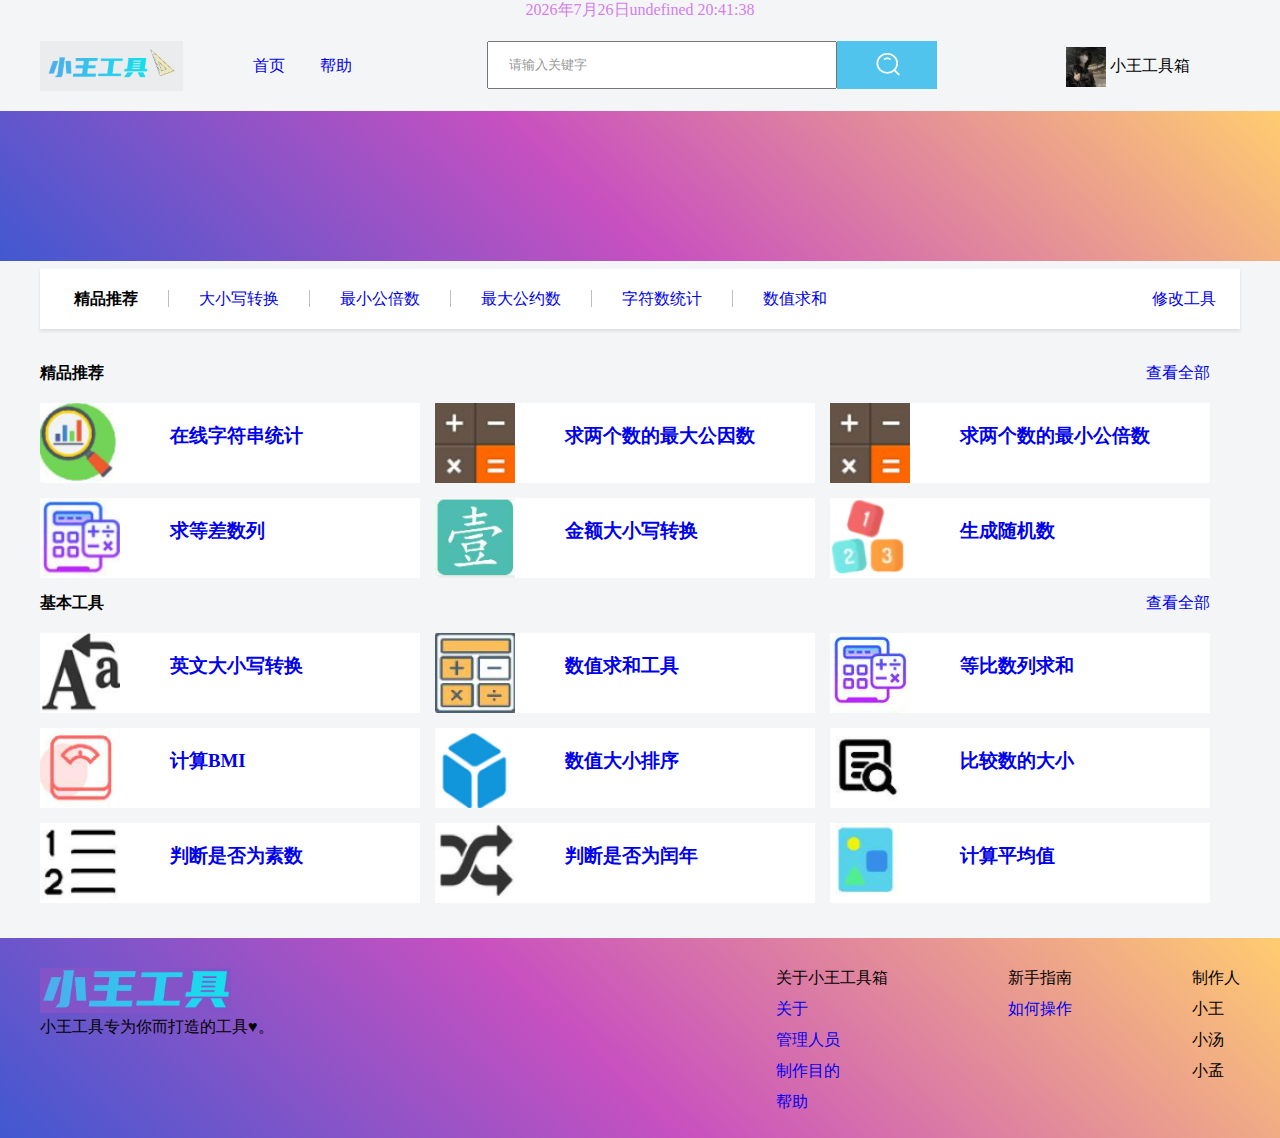
<file: index.html>
<!DOCTYPE html>
<html lang="en">
<head>
    <meta charset="UTF-8">
    <meta http-equiv="X-UA-Compatible" content="IE=edge">
    <meta name="viewport" content="width=device-width, initial-scale=1.0">
    <title>工具集合器</title>
    <link rel="stylesheet" href="./css/index.css">
   
</head>
<body>

        <script>
        
            let shi
            document.write(`<div class="shijian">${shi}</div>`)
            function getDate(){
                var data=new Date()
                var year=data.getFullYear()
                var month=data.getMonth()+1
                var datas=data.getDate()
                var hour=data.getHours()
                var minate=data.getMinutes()
                var second=data.getSeconds()
                var arr=['星期一','星期二','星期三','星期四','星期五','星期六','星期日']
                var day=data.getDay()-1
                
                
                document.querySelector('div').innerHTML=year+'年'+month+'月'+datas+'日'+''+arr[day]+'   '+hour+((minate>=10?":":":0"))+minate+((second>=10?":":":0"))+second
            }
            shi=getDate()
            setInterval(getDate,1000)
           
        </script>  

    <!-- 头部 -->
    <div class="header wrapper">
     
    <h1>
        <a href="#"><img src="./images/a.png" alt=""></a>
    </h1>
    <div class="nav">
        <ul>
            <li><a href="#">首页</a></li>
            <li><a href="#">帮助</a></li>
        </ul>
    </div>
    <div class="search">
        <input type="text" value="请输入关键字">
        <button></button>
        <script>
        //   placeholder="请输入关键字"
        var text=document.querySelector('input')
        text.onfocus=function(){
            if (this.value==='请输入关键字') {
                this.value=''
            }
            this.style.color='#000'
        }
        text.onblur=function(){
            if (this.value==='') {
                this.value='请输入关键字'
            }
            this.style.color='#999'
        }
        </script>

    </div>
    <div class="user">
        <img src="./images/user.jpg" alt="">
        <span>小王工具箱</span>
    </div>
    <script>
        
    </script>
    </div>
    <!-- 轮播图banner -->
    <div class="banner">
        <div class="wrapper">
        </div>
    </div>
    <div class="goods wrapper">
        <h2>精品推荐</h2>
        <ul>
            <li><a href="./pages/07.html">大小写转换</a></li>
           <li><a href="./pages/03.html">最小公倍数</a></li>
            <li><a href="./pages/02.html">最大公约数</a></li>
            <li><a href="./pages/01.html">字符数统计</a></li>
            <li><a href="./pages/08.html">数值求和</a></li>
        </ul>
        <a href="#" class="xingqu">修改工具</a>
    </div>
    <div class="box wrapper" >
        <div class="title">
            <h2>精品推荐</h2>
            <a href="#">查看全部</a></div>
    <div class="content clearfix">
                <ul>        
    <script>
        let data=[
        {
            imgsrc:'./images/c1.png',
            title:'在线字符串统计',
            url:'./pages/01.html'
        },
        {
            imgsrc:'./images/c2.png',
            title:'求两个数的最大公因数',
            url:'./pages/02.html'
        },
        {
            imgsrc:'./images/c2.png',
            title:'求两个数的最小公倍数',
            url:'./pages/03.html'
        },
        {
            imgsrc:'./images/c3.png',
            title:'求等差数列',
            url:'./pages/04.html'
        },
        {
            imgsrc:'./images/c4.png',
            title:'金额大小写转换',
            url:'./pages/05.html'
        },
        {
            imgsrc:'./images/c5.png',
            title:'生成随机数',
            url:'./pages/06.html'
        }
    ]
    for(let i=0;i<data.length;i++){
        document.write(`
                <li>
                    <a href="${data[i].url}">
                     <img src="${data[i].imgsrc}" alt="">
                    <h3>${data[i].title}</h3>
                    </a>
                </li>
            `)
    }
            
    </script>
    </ul>
</div>
    
        
               
                
        
        <div class="title2">
            <h2>基本工具</h2>
            <a href="#">查看全部</a>
        </div>
        <div class="content2 clearfix">
            <ul>
                <script>
        let data1=[
        {
            imgsrc1:'./images/d1.png',
            title1:'英文大小写转换',
            url:'./pages/07.html'
        },
        {
            imgsrc1:'./images/d2.png',
            title1:'数值求和工具',
            url:'./pages/08.html'
        },
        {
            imgsrc1:'./images/d4.png',
            title1:'等比数列求和',
            url:'./pages/09.html'
        },
        {
            imgsrc1:'./images/d3.png',
            title1:'计算BMI',
            url:'./pages/10.html'
        },
        {
            imgsrc1:'./images/d5.png',
            title1:'数值大小排序',
            url:'./pages/11.html'
        },
        {
            imgsrc1:'./images/d6.png',
            title1:'比较数的大小',
            url:'./pages/12.html'
        },
        {
            imgsrc1:'./images/d7.png',
            title1:'判断是否为素数',
            url:'./pages/13.html'
        },
        {
            imgsrc1:'./images/d8.png',
            title1:'判断是否为闰年',
            url:'./pages/14.html'
        },
        {
            imgsrc1:'./images/d9.png',
            title1:'计算平均值',
            url:'./pages/15.html'
        }
    ]
                    for(let j=0;j<data1.length;j++){
                        document.write(`
                    <li>
                    <a href="${data1[j].url}">
                        <img src="${data1[j].imgsrc1}" alt="">
                        <h3>${data1[j].title1}</h3>
                    </a>
                    </li>`)
                    }
                </script>
                
            </ul>
        </div>
    </div>
    <div class="footer">
        <div class="wrapper">
            <div class="left">
                <img src="./images/c.png" alt="">
                <p>小王工具专为你而打造的工具♥。</p>
            </div>
            <div class="right">
                <dl>
                    <dt>关于小王工具箱</dt>
                    <dd><a href="#">关于</a></dd>
                    <dd><a href="#">管理人员</a></dd>
                    <dd><a href="#">制作目的</a></dd>
                    <dd><a href="#">帮助</a></dd>
                </dl>
                <dl>
                    <dt>新手指南</dt>
                    <dd><a href="#">如何操作</a></dd>
                    <dd></dd>
                </dl>
                <dl>
                    <dt>制作人</dt>
                    <dd>小王</dd>
                    <dd>小汤</dd>
                    <dd>小孟</dd>
                </dl>
            </div>
        </div>
    </div>
    
</body>
</html>
</file>
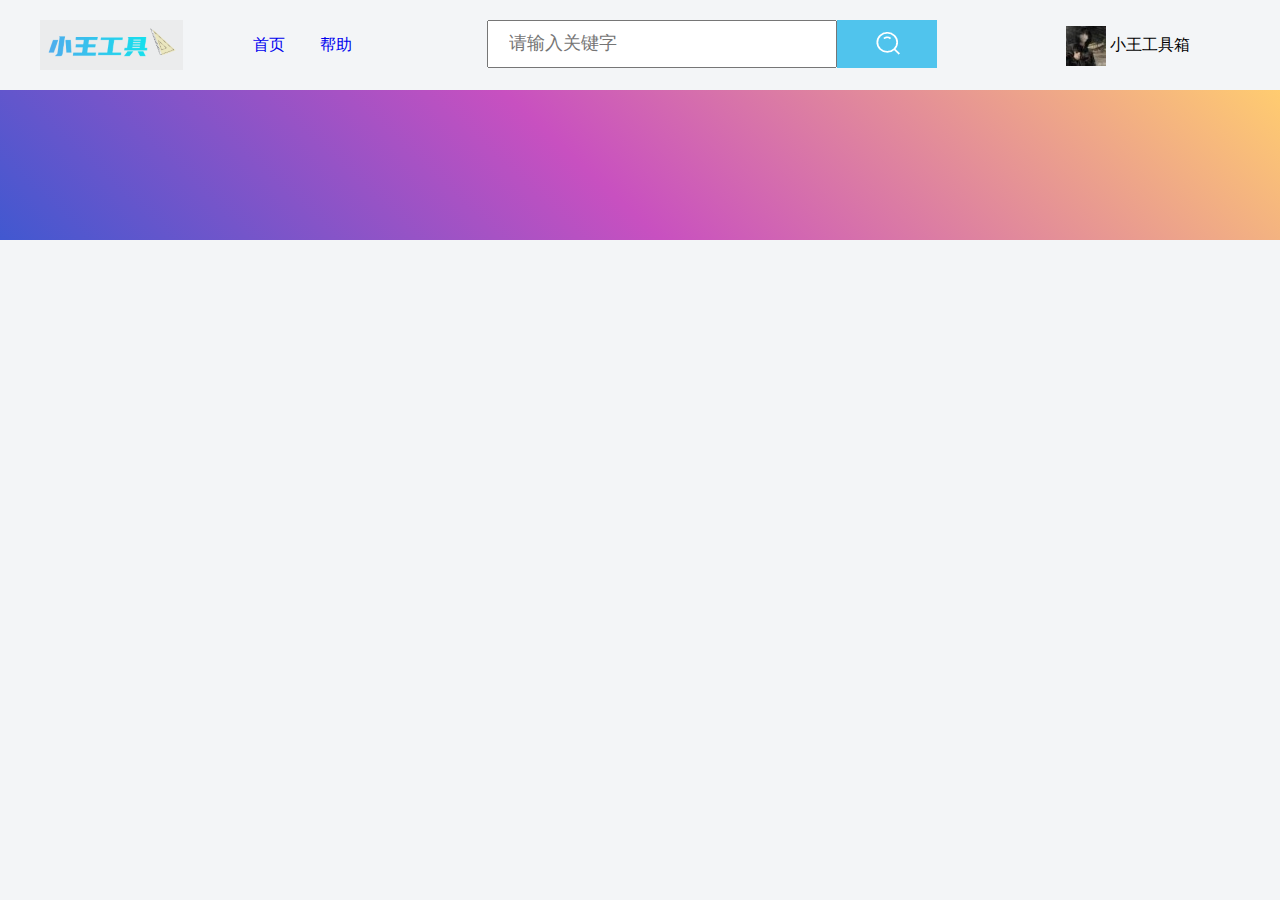
<file: pages/01.html>
<!DOCTYPE html>
<html lang="en">
<head>
    <meta charset="UTF-8">
    <meta http-equiv="X-UA-Compatible" content="IE=edge">
    <meta name="viewport" content="width=device-width, initial-scale=1.0">
    <title>在线字符串统计</title>
    <link rel="stylesheet" href="../css/index.css">
</head>
<body>
    <div class="header wrapper">
        <h1>
            <a href="#"><img src="../images/a.png" alt=""></a>
        </h1>
        <div class="nav">
            <ul>
                <li><a href="#">首页</a></li>
                <li><a href="#">帮助</a></li>
            </ul>
        </div>
        <div class="search">
            <input type="text" placeholder="请输入关键字">
            <button></button>
    
        </div>
        <div class="user">
            <img src="../images/user.jpg" alt="">
            <span>小王工具箱</span>
        </div>
        </div>
        <div class="banner">
            <div class="wrapper">
            </div>
        </div>
</body>
</html>
</file>
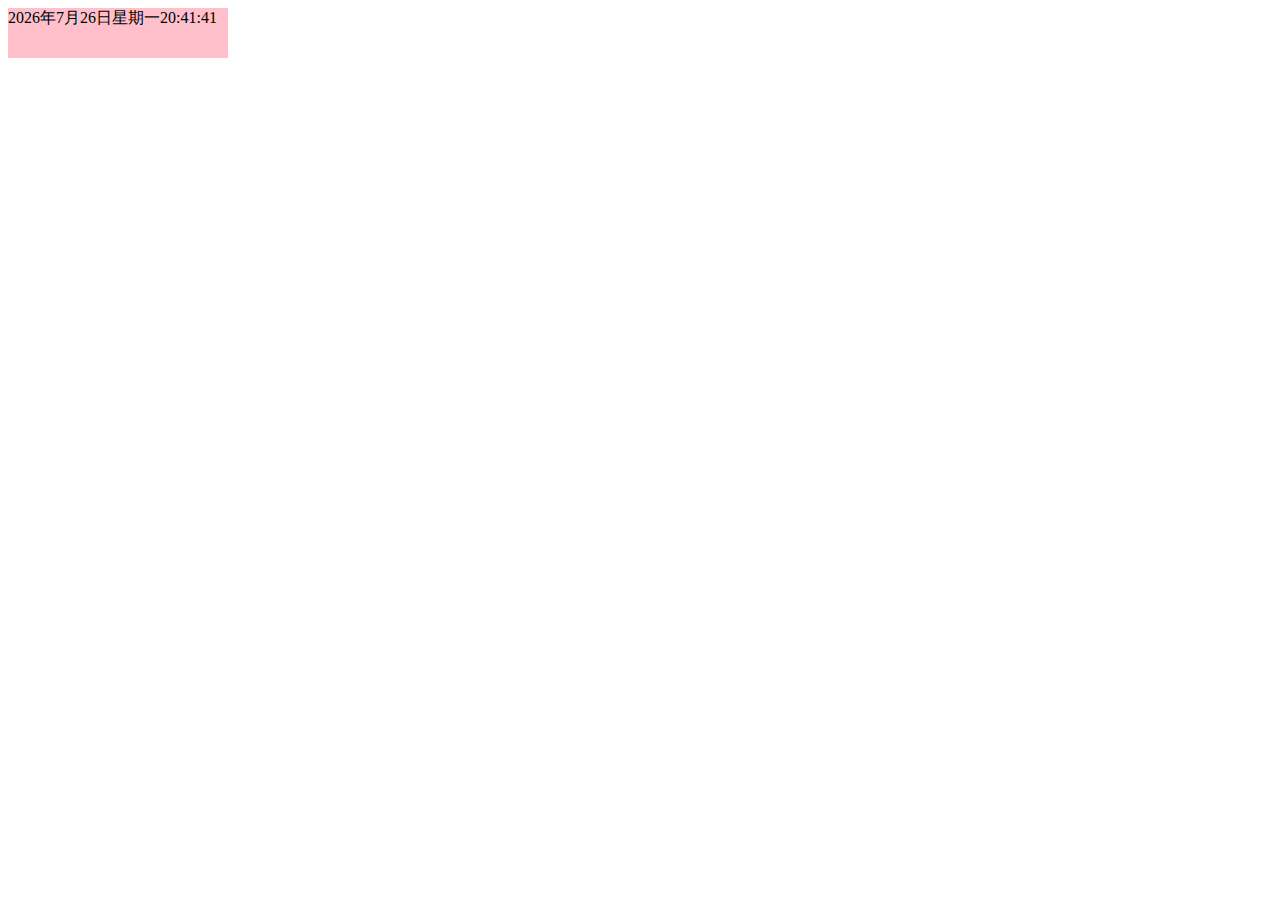
<file: pages/08.html>
<!DOCTYPE html>
<html lang="en">
<head>
    <meta charset="UTF-8">
    <meta http-equiv="X-UA-Compatible" content="IE=edge">
    <meta name="viewport" content="width=, initial-scale=1.0">
    <title>Document</title>
    <style>
        .shijian{
            width: 220px;
            height: 50px;
            background: pink;
        }
    </style>
</head>
<body>
    
    <script>
        
        let shi
        document.write(`<div class="shijian">${shi}</div>`)
        function getDate(){
            var data=new Date()
            var year=data.getFullYear()
            var month=data.getMonth()+1
            var datas=data.getDate()
            var hour=data.getHours()
            var minate=data.getMinutes()
            var second=data.getSeconds()
            var arr=['星期一','星期二','星期三','星期四','星期五','星期六','星期日']
            var day=data.getDay()
            
            
            document.querySelector('div').innerHTML=year+'年'+month+'月'+datas+'日'+arr[day]+hour+((minate>=10?":":":0"))+minate+((second>=10?":":":0"))+second
        }
        shi=getDate()
        setInterval(getDate,1000)
       
    </script>
</body>
</html>
</file>
<file: css/index.css>
/* 用来美化首页 */
*{
margin: 0;
padding: 0;
box-sizing: border-box;
}
body{
    background-color: #f3f5f7;
}
.wrapper{
    width: 1200px;
    margin: 0 auto;
}
li{
    list-style: none;
}
a{
    text-decoration: none;   
}
.clearfix::before,.clearfix::after{
    content: "";
    display:table ;
}
.clearfix::after{
    clear: both;
}
.header{
    height: 50px;
    /* background-color: pink; */
    margin: 20px auto;
}
h1{
    float: left;
}
.nav{
float: left;
height: 50px;
/* background-color: green;  */
margin-left: 70px;
}
.nav li{
    float: left;
    margin-right: 35px;
}
.nav li a{
    display: block;
    height: 50px;
    line-height: 50px;
}
.search{
    width: 452px;
    height: 50px;
    /* border: 1px solid #000; */
    float: left;
    margin-left: 100px;
}
.search input{
    padding-left: 20px;
    width: 350px;
    height: 48px;
    float: left;
    color: #999;
   
}
.search input::placeholder{
    font-size: 18px;
}
.search button{
    /* float: left; */
    width: 100px;
    height: 48px;
    border:0;
    background-image: url(../images/ptm.png);
}
.user{
    float: right;
    margin-right: 50px;
    height: 50px;
    line-height: 50px;
}
.user img{
    vertical-align: middle;
}
.banner{
    height: 150px;
    /* background-color:#8bafdd; */
   
    background: linear-gradient(43deg, rgb(65, 88, 208) 0%, rgb(200, 80, 192) 46%, rgb(255, 204, 112) 100%);
}
.banner .wrapper{
    height: 400px;
    /* background-image:url(../images/33.png) ; */
}
.goods{
    height: 60px;
    padding-left: 34px;
    padding-right: 24px;
    background-color: #fff;
    margin-top: 8px;
    box-shadow: 0px 2px 3px 0px
    rgba(118, 118, 118, 0.2);
    line-height: 60px;
}
.goods h2{
    float: left;
    font-size: 16px;
}
.goods ul{
    float: left;
    margin-left: 30px;
}
.goods ul li{
    float: left;
}
.goods .xingqu{
   float: right;
}
.goods li a{
    border-left: 1px solid #bfbfbf;
    padding: 0 30px;
}
.box{
    margin-top: 34px;
}
.box .title{
    height: 40px;
    background-color:#f3f5f7;
}
.box .title h2{
    float: left;
    font-size: 16px;
}
.box .title a{
    float: right;
    margin-right: 30px;
}
.box .content li{
    float: left;
    margin-right: 15px;
    margin-bottom: 15px;
    width: 380px;
    height: 80px;
    background-color: #fff;
}
.box .content li a{
   float: left;
}
.box .content li a h3{
    float: right;
    margin-top: 20px;
    margin-left: 50px;
   
}
.box .title2{
    height: 40px;
    width: 1200px;
    /* margin-top: 180px; */
    /* background-color: pink; */
}
.box .title2 a{
    float: right;
    margin-right: 30px;
}
.box .title2 h2{
    float: left;
    font-size: 16px;
}
.box .content2 li a{
    float: left;
 }
 .box .content2 li a h3{
     float: right;
     margin-top: 20px;
     margin-left: 50px;
    
 }
 .box .content2 li{
    float: left;
    margin-right: 15px;
    margin-bottom: 15px;
    width: 380px;
    height: 80px;
    background-color: #fff;
}
.footer{
    margin-top: 20px;
    padding: 30px;
    height: 200px;
    background: linear-gradient(43deg, rgb(65, 88, 208) 0%, rgb(200, 80, 192) 46%, rgb(255, 204, 112) 100%);
}
.footer .left{
    float: left;
}
.footer .right{
    float: right;
}
.footer .right dl{
    float: left;
    margin-left: 120px;
}
.footer .right dd{
    margin-top: 10px;
}
.shijian{
   text-align: center;
   color:#d57eeb;
}
</file>
